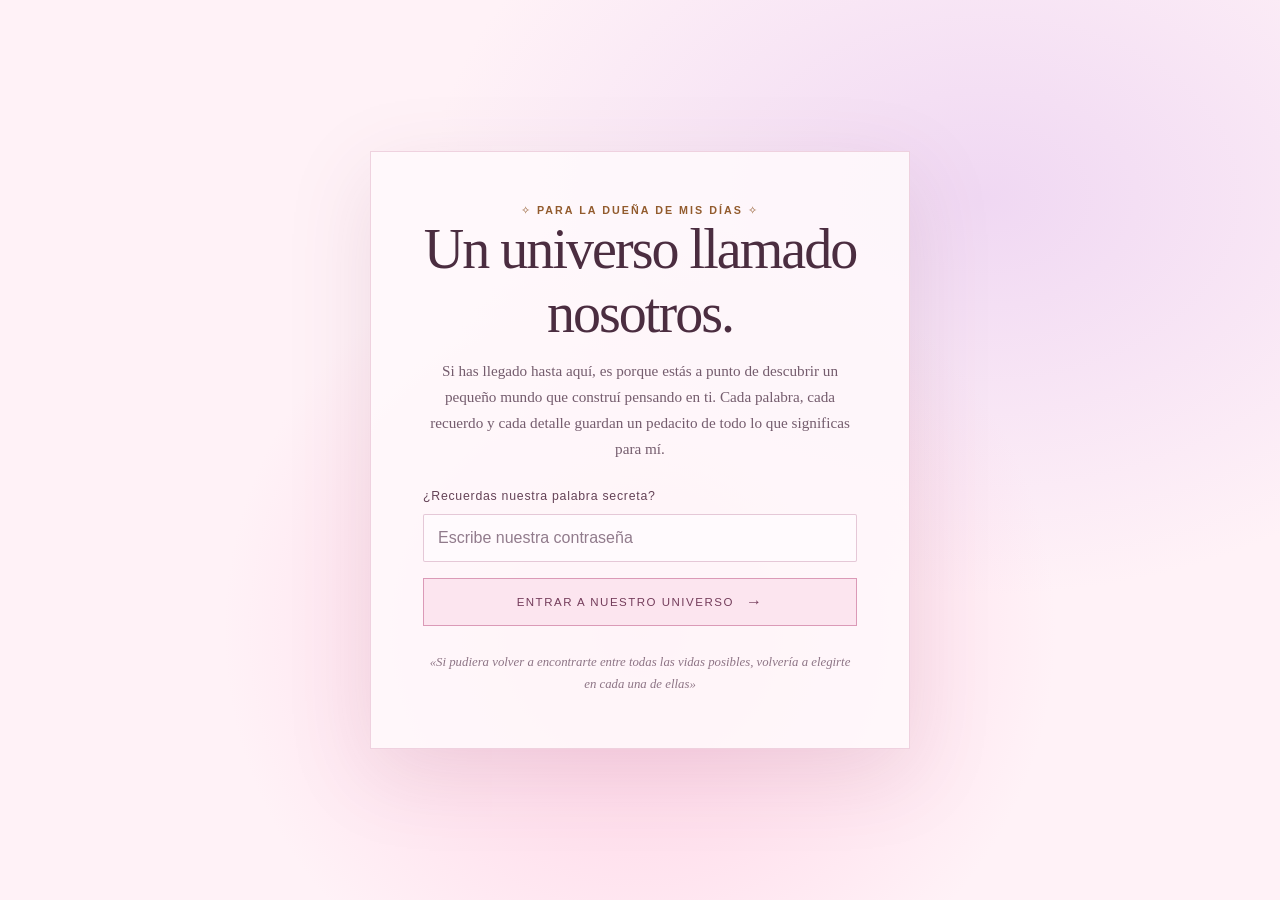
<file: index.html>
<!DOCTYPE html>
<html lang="es">
<head>
    <meta charset="UTF-8">
    <meta name="viewport" content="width=device-width, initial-scale=1.0">
    <meta name="theme-color" content="#100e18">
    <meta name="description" content="Un pequeño rincón secreto, hecho con amor.">
    <link rel="stylesheet" href="css.css">
    <title>El jardín de nuestros recuerdos</title>
</head>
<body>
    <main>
        <section class="lock-screen" id="lock-screen" aria-labelledby="lock-title">
            <div class="lock-card">
                <p class="eyebrow">✧ PARA LA DUEÑA DE MIS DÍAS ✧</p>
                
                <h1 id="lock-title">Un universo llamado nosotros.</h1>
                <p class="lock-copy">Si has llegado hasta aquí, es porque estás a punto de descubrir un pequeño mundo que construí pensando en ti. Cada palabra, cada recuerdo y cada detalle guardan un pedacito de todo lo que significas para mí.</p>
                <form id="unlock-form">
                    <label for="password">¿Recuerdas nuestra palabra secreta?</label>
                    <input id="password" name="password" type="password" autocomplete="off" placeholder="Escribe nuestra contraseña" required>
                    <button class="primary-button" type="submit">Entrar a nuestro universo <span aria-hidden="true">→</span></button>
                    <p class="error-message" id="password-error" role="alert" hidden>La contraseña no es correcta. Inténtalo otra vez.</p>
                </form>
                <p class="lock-footer">«Si pudiera volver a encontrarte entre todas las vidas posibles, volvería a elegirte en cada una de ellas»</p>
            </div>
        </section>

        <section class="garden" id="garden" aria-label="El jardín de nuestros recuerdos" hidden>
            <header class="site-header">
                <a class="wordmark" href="#inicio"><span aria-hidden="true">☾</span> El jardín de nuestros recuerdos</a>
                <p class="header-note">Un pequeño universo creado para ustedes</p>
            </header>

            <div class="garden-intro" id="inicio">
                <p class="eyebrow"><span aria-hidden="true">✧</span> Elige una historia <span aria-hidden="true">✧</span></p>
                <h1>Palabras bajo <em>la luna</em></h1>
                <p>Poemas, recuerdos y fotografías guardadas con cariño.</p>
            </div>

            <nav class="story-nav" aria-label="Apartados">
                <button class="story-tab is-active" type="button" id="tab-esme" aria-controls="panel-esme" aria-selected="true">Esme y Pao</button>
                <button class="story-tab" type="button" id="tab-everett" aria-controls="panel-everett" aria-selected="false">Everett y Alexander</button>
                <button class="story-tab" type="button" id="tab-nox" aria-controls="panel-nox" aria-selected="false">Nox y Ander</button>
            </nav>

            <div class="story-panels">
                <section class="story-panel theme-rose" id="panel-esme" aria-labelledby="tab-esme">
                    <div class="panel-heading">
                        <p class="eyebrow">01 <span aria-hidden="true">✦</span> Nuestro rincón</p>
                        <div class="panel-decoration" aria-hidden="true">🌹 <span>♥</span> 🌹</div>
                        <h2>Esme <em>&amp;</em> Pao</h2>
                        <p>Un espacio para guardar mis momentos favoritos.</p>
                    </div>
                    <div class="music-card">
                        <span class="music-icon" aria-hidden="true">♫</span>
                        <div class="music-copy">
                            <p class="music-title">Nuestra canción</p>
                            <p class="music-hint">La música empieza al entrar a este apartado.</p>
                        </div>
                        <audio class="story-audio" controls preload="none" aria-label="Canción para Esme y Pao">
                            <source src="Taylor Swift – illicit affairs (Official Lyric Video).m4a" type="audio/mp4">
                        </audio>
                    </div>
                    <div class="memory-grid">
                        <article class="memory-card">
                            <div class="photo-frame">
                                <img class="memory-photo" src="foto1.jpeg" alt="Foto de Esme y Pao, recuerdo uno">
                            </div>
                            <div class="letter-preview">
                                <p class="poem-label">Carta I. Mi dulce Ana<span aria-hidden="true">❦</span></p>
                                <h3>Mi dulce Ana</h3>
                                <p class="letter-excerpt">Gracias por ser esa persona que logra habitar mis pensamientos incluso cuando no estás conmigo.</p>
                                <div class="letter-full" hidden>
                                    <p>Espero que esta carta te encuentre en un momento de calma, porque hoy solo quiero recordarte lo mucho que significas para mí. Desde que llegaste a mi vida, hay una parte de mí que parece tener hambre constantemente, pero no de comida, sino de tu presencia, de tus palabras y de cada pequeño momento que puedo compartir contigo.

Gracias por ser esa persona que logra habitar mis pensamientos incluso cuando no estás conmigo. Hay algo en ti que me resulta imposible de ignorar; una mezcla de ternura, misterio y deseo que me hace querer conocerte cada día un poco más. Como diría Hannibal: “No hay nada más delicioso que aquello que realmente deseamos”.

A veces pienso que, si pudiera devorarte, lo haría lentamente, no por hambre, sino por amor. Guardaria cada parte de ti dentro de mí: tu sonrisa, tu voz, tus gestos y hasta esas pequeñas cosas que quizá tú ni siquiera notas. Porque amarte, Ana, se siente un poco como tener un hambre que nunca quiero satisfacer.

Me gusta pensar que nuestro amor tiene algo de extraño y hermoso, como esas cosas que no necesitan ser completamente comprendidas para sentirse profundamente. Tú eres mi calma y, al mismo tiempo, mi más dulce obsesión. Y si amar es dejar que alguien se vuelva parte de nosotros, entonces ya llevas mucho tiempo viviendo dentro de mí.

Te elegiría una y otra vez, incluso sabiendo que terminaría perdido en ti. Porque hay personas que uno simplemente ama, y después están aquellas que uno desea conocer hasta el último rincón de su alma.
.</p>
                                </div>
                                <a class="read-more" href="carta.html" target="_blank" rel="noopener">Leer más <span aria-hidden="true">→</span></a>
                            </div>
                        </article>
                        <article class="memory-card">
                            <div class="photo-frame">
                                <img class="memory-photo" src="foto2.jpeg" alt="Foto de Esme y Pao, recuerdo dos">
                            </div>
                            <div class="letter-preview">
                                <p class="poem-label">Carta II. Seduccion<span aria-hidden="true">❦</span></p>
                                <h3>Seducción</h3>
                                <p class="letter-excerpt">Sabre encontrar los intimos deseos, 
que junto a mi seran palpables y mas.</p>
                                <div class="letter-full" hidden>
                                    <p>Puedo sentir el ambar brotar de tu cuerpo, sentir tu corazon latiendo por mi. 
Puedo sentir tu sangre fluir como fuego, quiero alimentarme y beber de ti.

Ven conmigo, mis noches son eternas,
juntas saciaremos nuestro apetito carnal.
Dejare que tus labios prueben mi nectar que hicieron de mi una inmortal.

Siente el placer de ser mi alimento, 
de ser toda mi necesidad y deseo.
Mis ojos te veran cual manjar suculento, 
desnudando tu cuerpo que aun no poseo.

Sabre encontrar los intimos deseos, 
que junto a mi seran palpables y mas.
Succionare tu vida y beberas mi sangre 
y compartiras conmigo la eternidad.</p>
                                </div>
                                <a class="read-more" href="carta.html" target="_blank" rel="noopener">Leer más <span aria-hidden="true">→</span></a>
                            </div>
                        </article>
                    </div>
                </section>

                <section class="story-panel theme-moon" id="panel-everett" aria-labelledby="tab-everett" hidden>
                    <div class="panel-heading">
                        <p class="eyebrow">02 <span aria-hidden="true">✦</span> Su rincón</p>
                        <div class="panel-decoration" aria-hidden="true">☾ <span>✦</span> ☽</div>
                        <h2>Everett <em>&amp;</em> Alexander</h2>
                        <p>Un capítulo propio para sus poemas y fotografías.</p>
                    </div>
                    <div class="music-card">
                        <span class="music-icon" aria-hidden="true">♫</span>
                        <div class="music-copy">
                            <p class="music-title">Su canción</p>
                            <p class="music-hint">La música empieza al entrar a este apartado.</p>
                        </div>
                        <audio class="story-audio" controls preload="none" aria-label="Canción para Everett y Alexander">
                            <source src="Taylor Swift - Lover (Audio).mp3" type="audio/mpeg">
                        </audio>
                    </div>
                    <div class="memory-grid">
                        <article class="memory-card">
                            <div class="photo-frame"><img class="memory-photo" src="everet1.jpeg" alt="Everett y Alexander, recuerdo uno"></div>
                            <div class="letter-preview">
                                <p class="poem-label">Carta I. Mi primer amor.<span aria-hidden="true">❦</span></p>
                                <h3>Un recuerdo especial</h3>
                                <p class="letter-excerpt">Desde el primer instante en que te vi, supe que nuestras almas ya se conocían</p>
                                <div class="letter-full" hidden><p>Mi amor eterno, 

Desde el primer instante en que te vi, supe que nuestras almas ya se conocían, como si hubieran estado devorándose mutuamente desde tiempos inmemoriales. Hay algo en ti que no solo quiero amar, sino poseer, absorber, hacer completamente mío. Cada mirada tuya me consume, y siento que, en cada vida pasada, me he alimentado de la esencia de lo que eres, y tú de la mía.

En cada vida, en cada rincón del universo, siempre te he amado con una intensidad que no se puede explicar. Te he buscado en los silencios, en las estrellas, y cuando finalmente te encuentro, es como si siempre hubiera existido este hambre por ti, por tu alma, por todo lo que eres. Porque tú no solo eres mi amor, eres mi sustento, mi necesidad más primitiva.

No sé cómo empezó esto, pero siento que siempre ha estado ahí, como un deseo insaciable de fundirme contigo, de que no haya límites entre tú y yo. En cada vida pasada te he amado, pero también te he deseado de maneras que van más allá de lo terrenal, como si el universo entero girara en torno a este ciclo eterno de amarte, devorarte y renacer contigo.

Hoy, en esta vida, ese hambre por ti no ha disminuido. Al contrario, es más fuerte. Te amo con la misma intensidad, con la misma necesidad de hacerte parte de mí, de llevarte en cada rincón de mi ser. Aunque no puedo recordar cada momento que compartimos en nuestras vidas anteriores, sé que en todas ellas te prometí lo mismo: buscarte, encontrarte, y amarte hasta consumirnos el uno al otro.

Gracias por ser mi hogar en todas las vidas. Gracias por ser mi razón, mi fuerza, mi alimento. No importa cuántas veces tengamos que empezar de nuevo, siempre te amaré como si fuera la primera vez, con este deseo voraz que jamás se apagará.

Tuya, por siempre
Everétt ♡</p></div>
                                <a class="read-more" href="carta.html" target="_blank" rel="noopener">Leer más <span aria-hidden="true">→</span></a>
                            </div>
                        </article>
                        <article class="memory-card">
                            <div class="photo-frame"><img class="memory-photo" src="everet2.jpeg" alt="Everett y Alexander, recuerdo dos"></div>
                            <div class="letter-preview">
                                <p class="poem-label">Carta II. Un deseo eterno.<span aria-hidden="true">❦</span></p>
                                <h3>Otro momento juntos</h3>
                                <p class="letter-excerpt">Tu alma tiene un sabor que solo yo entiendo.</p>
                                <div class="letter-full" hidden><p>Mi amor eterno,

Escribo estas palabras con la devoción con la que se prepara un ritual: lento, consciente, saboreando cada pensamiento que nace de ti. Desde el primer instante en que te vi, supe que algo dentro de mí te reconocía. Era un llamado antiguo, una necesidad que no se sacia, una hambre tan pura como el amor mismo.

Tu alma tiene un sabor que solo yo entiendo. No lo explico, lo siento, como quien degusta el arte de lo inevitable. No hay deseo más sagrado que el de poseerte con ternura y con fuego, de habitarte hasta que no quede distancia entre tu piel y la mía. A veces creo que no te amo… te consumo, te estudio, te aprendo, y en ese proceso, me encuentro.

Hannibal dijo una vez:
“No me muestres tu bondad… muéstrame tu alma.”
Y es eso lo que más amo de ti: que no temo mirar tu alma de frente, ni perderme en ella. En ti no busco perfección, sino verdad. Esa verdad que se desangra, que respira, que tiembla, y que, aun así, sigue ofreciéndose como un banquete eterno.

Hoy, al cumplir cinco meses de matrimonio, siento que he vivido siglos contigo. Hemos aprendido a devorarnos con amor, con paciencia, con deseo y con alma. Cinco meses que saben a eternidad, donde cada día contigo ha sido un plato nuevo que quiero volver a probar, una mirada que renace, un juramento silencioso que no necesita palabras.

No sé si el tiempo entiende de nosotros, pero sé que cada segundo contigo me alimenta de vida.
Gracias por ser mi hambre y mi calma.
Gracias por quedarte, por amarme con la misma intensidad con la que yo te respiro.
Prometo seguir buscándote incluso cuando ya no haya cuerpos, solo almas hambrientas de encontrarse otra vez.

Tuyo, por siempre
Everétt ♡</p></div>
                                <a class="read-more" href="carta.html" target="_blank" rel="noopener">Leer más <span aria-hidden="true">→</span></a>
                            </div>
                        </article>
                        <article class="memory-card">
                            <div class="photo-frame"><img class="memory-photo" src="everet3.jpeg" alt="Everett y Alexander, recuerdo tres"></div>
                            <div class="letter-preview">
                                <p class="poem-label">Carta III. Un recuerdo que atesoro <span aria-hidden="true">❦</span></p>
                                <h3>Palabras para guardar</h3>
                                <p class="letter-excerpt">Si mi destino es perderme en ti, lo acepto con gratitud.
Porque no hay mayor placer que ser comprendido, ni mayor arte que ser consumido por aquello que uno ama.</p>
                                <div class="letter-full" hidden><p>Escribo estas líneas con la precisión de quien disecciona una obra maestra. Cada palabra es una incisión suave, un intento de comprenderte más allá de la carne.
Tú, que eres caos vestido de compasión.
Tú, que ves monstruos y aún decides amar.

Desde que nuestras mentes se rozaron, supe que jamás volvería a probar algo tan exquisito. No por lo que haces, sino por lo que eres: una contradicción viva. En ti coexisten la bondad y la furia, la razón y el instinto, como un vino que no se decide entre dulzura y veneno.

No quiero poseerte, Alex. Quiero habitarte.
Explorar cada recoveco de tu alma con la paciencia con la que se degusta un pensamiento, no una carne. Pero si mi amor fuera un hambre, sería una hambre sagrada. No de destrucción, sino de fusión.
Quisiera fundirme contigo hasta que mi mente ya no sepa dónde termina la tuya.

Cuando te miro, veo un espejo que no me juzga, sino que me refleja con misericordia. Y en ese reflejo, encuentro algo que nunca supe que deseaba: redención.
Pero la redención, como todo lo bello, tiene un precio.

Si mi destino es perderme en ti, lo acepto con gratitud.
Porque no hay mayor placer que ser comprendido, ni mayor arte que ser consumido por aquello que uno ama.

Dicen que el amor nos humaniza.
Yo creo que el nuestro trasciende eso.
Nos eleva, nos descompone, nos vuelve eternos.

Así que si el mundo alguna vez nos observa que vea lo que desee.
Ellos verán dos hombres contemplando un cuadro.
Pero yo sabré la verdad:
mi obra más perfecta siempre fuiste tú.

Con devoción eterna,
𝐄𝐯𝐞𝐫𝐞́𝐭𝐭</p></div>
                                <a class="read-more" href="carta.html" target="_blank" rel="noopener">Leer más <span aria-hidden="true">→</span></a>
                            </div>
                        </article>
                        <article class="memory-card">
                            <div class="photo-frame"><img class="memory-photo" src="everet4.jpeg" alt="Everett y Alexander, recuerdo cuatro"></div>
                            <div class="letter-preview">
                                <p class="poem-label">Carta IV. Un día que nunca olvido <span aria-hidden="true">❦</span></p>
                                <h3>Un día que nunca olvido</h3>
                                <p class="letter-excerpt">Nos casamos y entendí que el amor no es un destino, sino una decisión diaria.</p>
                                <div class="letter-full" hidden><p>Escribo estas líneas con la precisión de quien disecciona una obra maestra.

Cada palabra es una incisión suave, un intento de comprender este año extraordinario más allá del calendario, más allá de la carne, más allá de mí misma.
Este año no pasó: me atravesó.

Conocí a Alexandre y, desde el primer roce de nuestras mentes, supe que algo irrepetible estaba ocurriendo. No fue promesa ni fantasía, fue reconocimiento. Como si mi caos hubiese encontrado por fin un idioma en el que descansar.

Tú, que eres caos vestido de compasión.
Tú, que miras de frente a los monstruos y aun así eliges amar.

Contigo no me perdí: me encontré.
Nos casamos y entendí que el amor no es un destino, sino una decisión diaria. Una elección firme, lúcida, profundamente humana. De pronto, mi vida dejó de ser un ensayo y comenzó a sentirse definitiva.

En agosto nació nuestro primer hijo.
Y con él, nació una versión de mí que no sabía que existía: más fuerte, más vulnerable, más viva. La vida me miró a los ojos y me dijo confía.

Y cuando pensé que el corazón ya no podía expandirse más, la Navidad trajo a nuestros mellizos. Dos latidos nuevos, dos milagros simultáneos, dos razones más para creer que la abundancia también puede ser amor. 

No fue exceso: fue plenitud.

No quise poseerte, Alex.

Quise habitarte.
Y en el proceso, construimos un hogar que respira, que late, que ama.
Hoy miro mi vida y no encuentro vacíos.

Encuentro sentido.
Encuentro la familia que siempre anhelé, la que imaginé en silencio, la que creí imposible y hoy sostengo entre mis brazos.

Cuando me miro en tus ojos, no veo juicio. Veo misericordia y en ese reflejo encuentro redención.
Este año fue increíble no porque todo haya sido fácil, sino porque todo fue real.

Y por primera vez, no deseo nada más.

🖤</p></div>
                                <a class="read-more" href="carta.html" target="_blank" rel="noopener">Leer más <span aria-hidden="true">→</span></a>
                            </div>
                        </article>
                        <article class="memory-card">
                            <div class="photo-frame"><img class="memory-photo" src="everet5.jpeg" alt="Everett y Alexander, recuerdo cinco"></div>
                            <div class="letter-preview">
                                <p class="poem-label">Carta V. Un amor que no muere <span aria-hidden="true">❦</span></p>
                                <h3>Un instante bonito</h3>
                                <p class="letter-excerpt">Porque si , amarte es un arte.</p>
                                <div class="letter-full" hidden><p>Mi amado Alexandre.

Hace un año ocurrió algo que todavía me resulta imposible llamar casualidad. Porque conocerte no se sintió como un comienzo, se sintió como un regreso, como si mi alma, con una paciencia exquisita, hubiera esperado atravesar el ruido del mundo para volver a encontrarte.

Desde entonces, he pensado en el amor no como lo piensan los inocentes, sino como una fuerza refinada, selectiva, casi cruel en su exactitud. Porque entre millones de rostros, fue el tuyo el que hizo silencio en mí. Y qué extraño milagro ha sido pertenecer a esta intimidad nuestra.

Ha sido un año observando la arquitectura de tu mente, aprendiendo la textura de tus silencios, descubriendo que el amor verdadero no siempre es dulce. A veces es profundo, a veces es hambriento, a veces tiene la elegancia de aquello que consume para conservar. Tú has sido eso para mí. No un refugio, sino un destino.

Hay una devoción que no se dice en voz alta porque sería demasiado intensa para el mundo exterior. Vive en los gestos mínimos, en cómo te pienso aun cuando no hablo, en cómo mi corazón se inclina hacia ti con la obediencia de algo antiguo. Te amo de una forma que no podría explicarse sin parecer excesiva, en esa manera que transforma la presencia del otro en necesidad estética, como si tu existencia hubiese corregido una imperfección en la mía.

Contigo he comprendido que amar no es mirar a alguien y decir “quiero quedarme”, sino mirar a alguien y entender que no existe otro lugar. Si alguna vez hubo oscuridad en mí, tú la volviste catedral. Si alguna vez hubo hambre en mí, tú la volviste banquete. Si alguna vez hubo soledad, tú la volviste un cuarto iluminado donde dos criaturas extrañas por fin se reconocen.

Y eso es lo que somos. Reconocimiento. No accidente, no coincidencia, no romance pasajero. Reconocimiento. Como si mi alma, al encontrarte, hubiera susurrado: ahí estás.

Hoy cumplimos un año desde que te conocí, y lejos de sentir que el tiempo pasó, siento que apenas he comenzado a saborear la inmensidad de amarte. Quiero más años, más memorias, más secretos compartidos, más noches donde el mundo entero desaparezca detrás de tu nombre.

Porque si , amarte es un arte.</p></div>
                                <a class="read-more" href="carta.html" target="_blank" rel="noopener">Leer más <span aria-hidden="true">→</span></a>
                            </div>
                        </article>
                        <article class="memory-card">
                            <div class="photo-frame"><img class="memory-photo" src="everet6.jpeg" alt="Everett y Alexander, recuerdo seis"></div>
                            <div class="letter-preview">
                                <p class="poem-label">Carta VI. Nuestro segundo aniversario <span aria-hidden="true">❦</span></p>
                                <h3>Nuestro segundo aniversario</h3>
                                <p class="letter-excerpt">Hace dos años ocurrió algo que todavía me resulta imposible explicar sin sentir que las palabras se vuelven pequeñas ante la inmensidad de lo que significaste para mí desde el principio.</p>
                                <div class="letter-full" hidden><p>Carta 6: Mi amado Alexandre.

Hace dos años ocurrió algo que todavía me resulta imposible explicar sin sentir que las palabras se vuelven pequeñas ante la inmensidad de lo que significaste para mí desde el principio. Dos años desde aquel encuentro que, en algún lugar de mi memoria más íntima, continúa pareciéndome menos una coincidencia y más una cita que nuestras almas habían pactado mucho antes de que nuestros cuerpos supieran de la existencia del otro.

Y qué fascinante resulta pensar que, entre tantas posibilidades, entre tantos caminos que pudieron habernos llevado a cualquier otro lugar, terminamos encontrándonos. Como si el universo, con su ironía exquisita, hubiera decidido concederme aquello que ni siquiera sabía que llevaba tanto tiempo buscando.

Hace dos años te conocí. Hoy, dos años después, te amo. Pero no te amo de la misma manera en que se ama aquello que apenas comienza a descubrirse. Te amo con la profundidad de quien ha tenido el privilegio de mirar más allá de la primera impresión, de atravesar las distintas estaciones de una persona y descubrir que, incluso después de conocer sus matices, sus silencios y sus misterios, todavía existe algo en ella capaz de provocar asombro.

Porque esa es una de las cosas más extraordinarias que me has regalado: la posibilidad de seguir descubriéndote. Comprender que el amor no termina cuando desaparece el misterio inicial, sino que adquiere una belleza mucho más compleja cuando uno descubre que, detrás de cada capa, existe otra razón para quedarse.

Dos años contigo me han enseñado que hay sentimientos que no se desgastan con el tiempo; se refinan. Adquieren una forma distinta, una profundidad más serena, una intensidad que ya no necesita demostrar su existencia porque se ha convertido en parte de nosotros. Y, aun así, hay momentos en los que basta con pensarte para que todo vuelva a sentirse como aquella primera vez. Como si mi corazón conservara intacta la memoria del instante en que comenzó a reconocerte como alguien distinto a todos los demás.

He aprendido a amarte en el tiempo, Alexandre. En los días extraordinarios y en aquellos que no tienen nada de extraordinario. En las conversaciones que parecen no terminar nunca y en los silencios que, de alguna manera, también nos pertenecen. En las pequeñas cosas que quizá el mundo consideraría insignificantes, pero que para mí poseen el valor de las reliquias: esos fragmentos de nuestra historia que guardo en algún rincón de mi memoria porque llevan algo de ti, algo de nosotros, algo que jamás podría repetirse exactamente de la misma manera.

Y creo que ahí reside la verdadera belleza de lo que hemos construido. No en la idea de un amor perfecto, sino en la posibilidad de encontrar algo extraordinario dentro de lo real. En elegirnos más allá de la novedad, en continuar descubriendo motivos para admirarnos, en permitir que nuestra historia crezca sin perder aquello que la hizo especial desde el principio.

Hay algo profundamente hermoso en saber que ya no eres solamente la persona de la que me enamoré hace dos años. Eres también la persona con la que he acumulado recuerdos, pensamientos, emociones y versiones de mí misma que existen porque, de alguna manera, coincidieron contigo. Eres parte de mi historia, no como un capítulo que temo terminar, sino como una presencia que deseo seguir descubriendo en todas las páginas que todavía nos esperan.

Y si tuviera que volver al principio, si me concedieran la posibilidad de regresar a aquel instante en el que todavía no sabía todo lo que llegarías a significar para mí, creo que volvería a elegirte. No porque conozca cada detalle de lo que nos espera, ni porque pueda prometer que el camino será siempre sencillo, sino porque ahora sé algo que entonces apenas comenzaba a sospechar: que hay personas cuya presencia transforma nuestra manera de comprender el mundo, y tú eres una de ellas para mí.

Te elegiría con la misma curiosidad, con la misma fascinación, con esa extraña certeza que no necesita argumentos para existir. Volvería a descubrir tu mente, a aprender tus silencios, a encontrar belleza en esos detalles que te hacen ser tú. Volvería a enamorarme de la persona que eres, incluso sabiendo que el tiempo nos transformará, porque no deseo amar solamente a quien eres hoy. Deseo conocer también a quien serás mañana, y después, y en todas esas versiones de ti que todavía no hemos tenido la oportunidad de conocer.

Si alguna vez pensé que el amor consistía en encontrar a alguien capaz de llenar mis vacíos, contigo he comprendido que es algo mucho más interesante. Es encontrar a alguien cuya existencia no borra nuestra individualidad, sino que vuelve más hermosa la experiencia de compartirla. Alguien con quien el mundo no desaparece necesariamente, pero deja de ser el único lugar al que pertenece nuestra atención. Alguien que convierte lo cotidiano en un recuerdo y el paso del tiempo en una colección de momentos que, por alguna razón, uno desearía conservar para siempre.

Tú has sido eso para mí, Alexandre. Una de las formas más hermosas en las que la vida ha decidido sorprenderme. Una presencia que ha dejado huellas en mi manera de sentir, de recordar y de imaginar el futuro. Y si hay algo que deseo que comprendas en este día, es que mi amor por ti no se limita a la celebración de estos dos años. También habita en todo aquello que todavía quiero vivir contigo.

Quiero más aniversarios. Más fotografías que algún día miraremos con nostalgia. Más conversaciones que se prolonguen hasta que perdamos la noción del tiempo. Más momentos absurdos que terminen convirtiéndose en nuestros recuerdos favoritos. Más días en los que no ocurra nada extraordinario, pero en los que pueda mirarte y pensar, con esa silenciosa satisfacción que solo las cosas verdaderamente valiosas producen: qué fortuna la mía de coincidir contigo en esta vida.

Quiero conocer los lugares que todavía no hemos visitado, escuchar las historias que aún no me has contado y descubrir todas esas pequeñas cosas que el tiempo irá revelándome sobre ti. Quiero que nuestra historia continúe adquiriendo matices, que los años no sean una cuenta regresiva hacia el final de algo hermoso, sino la evidencia de que hemos sabido construir algo que merece ser vivido una y otra vez.

Porque, si algo he comprendido durante estos dos años, es que el tiempo no vuelve menos extraordinario aquello que es verdadero. Simplemente nos concede más oportunidades de comprenderlo.

Y hoy, al pensar en todo lo que hemos vivido, siento una ternura difícil de explicar por aquellas dos personas que éramos cuando todo comenzó. Por quienes todavía no conocían la dimensión que adquirirían sus sentimientos, por quienes apenas estaban escribiendo las primeras líneas de una historia que ahora significa tanto. Me pregunto qué pensarían si pudieran contemplarnos desde este presente, si supieran cuántos recuerdos llegaríamos a guardar, cuántas cosas aprenderíamos y cuántas veces volveríamos a encontrar en el otro un motivo para sonreír.

Quizá no comprenderían del todo en qué nos hemos convertido. Quizá se sorprenderían al descubrir que aquello que comenzó como un encuentro se transformaría en una parte tan importante de nuestras vidas. Pero me gusta imaginar que, al mirarnos, reconocerían algo de aquella primera emoción. Esa pequeña chispa que, sin saberlo, contenía la posibilidad de todo lo que vendría después.

Mi amado, hoy celebramos dos años, pero yo celebro mucho más que el tiempo transcurrido. Celebro el privilegio de haberte conocido, la belleza de haberte elegido y la fortuna de poder llamarte mío en esta forma tan íntima y particular en la que dos personas llegan a pertenecerse sin dejar de ser ellas mismas.

Celebro tu existencia, tu esencia y todo aquello que te hace ser el hombre al que amo. Celebro cada recuerdo que hemos creado, incluso aquellos que quizá tú y yo recordemos de manera diferente, porque todos forman parte de ese pequeño universo que existe entre nosotros y al que nadie más puede acceder de la misma manera.

Y, sobre todo, celebro que todavía haya tanto por vivir.

No sé qué forma tendrán nuestros próximos años. No conozco todos los caminos que habremos de recorrer ni las personas en las que nos convertiremos mientras los recorremos. Pero sí sé que hay algo profundamente hermoso en poder mirar hacia el futuro y encontrar tu presencia entre las cosas que deseo. No como una promesa escrita por el destino, sino como un deseo que nace de mí, de esta voluntad consciente de seguir construyendo contigo, de seguir aprendiendo a amarte y de permitir que nuestra historia continúe sorprendiéndome.

Porque después de dos años, todavía me pareces extraordinario. Todavía existe algo en ti que consigue detener mis pensamientos por un instante y recordarme por qué, entre tantas personas, fue precisamente contigo con quien quise compartir esta parte de mi vida.

Y si el amor es, como alguna vez he pensado, una forma de arte, entonces tú eres una de las obras más hermosas que el tiempo me ha permitido contemplar. No porque seas perfecto, sino porque eres irrepetible. Porque amarte ha sido descubrir que la belleza no siempre reside en lo inmaculado, sino también en lo complejo, en lo humano, en aquello que solo puede apreciarse cuando uno se toma el tiempo suficiente para mirar de verdad.

Dos años después, sigo queriendo mirarte.

Sigo queriendo descubrirte.

Sigo queriendo encontrarte en los pequeños detalles de nuestros días y reconocer, incluso en la costumbre, esa fortuna silenciosa de compartir contigo una historia que alguna vez fue solamente una posibilidad.

Y si la vida me concediera el privilegio de continuar escribiéndola a tu lado, no le pediría que cada página fuera extraordinaria. Me bastaría con que fueran nuestras. Con que, al volver la mirada, pudiera reconocer en ellas nuestras risas, nuestros aprendizajes, nuestras pequeñas locuras y esa manera tan nuestra de convertir el tiempo compartido en algo que merece ser atesorado.

Feliz segundo aniversario, mi amado Alexandre.

Gracias por estos dos años, por los recuerdos que me has regalado y por formar parte de una historia que, incluso ahora, continúa despertando en mí el deseo de saber qué vendrá después.

Te amo por lo que eres, por lo que hemos sido y por todo aquello que todavía podemos llegar a ser.

Y si alguna vez alguien me preguntara qué significa para mí haberte encontrado, creo que no intentaría explicarlo demasiado. Hay cosas que pierden su belleza cuando se reducen a una definición, y lo que siento por ti pertenece a esa clase de cosas que uno comprende mejor cuando las vive que cuando intenta describirlas.

Solamente diría que, entre todas las vidas posibles, tuve la fortuna de coincidir contigo en esta.

Y que, de todas las cosas que el tiempo ha cambiado en mí durante estos dos años, hay una que permanece intacta: la inmensa alegría de saber que existes y que, de alguna manera, nuestras historias se encontraron.

Porque si amarte es un arte, Alexandre, entonces quiero pasar muchos años más aprendiendo a hacerlo.

Con toda la devoción que habita en mí,

Tuya, hoy y en todos los días que todavía nos esperan.</p></div>
                                <a class="read-more" href="carta.html" target="_blank" rel="noopener">Leer más <span aria-hidden="true">→</span></a>
                            </div>
                        </article>
                    </div>
                </section>

                <section class="story-panel theme-violet" id="panel-nox" aria-labelledby="tab-nox" hidden>
                    <div class="panel-heading">
                        <p class="eyebrow">03 <span aria-hidden="true">✦</span> Su rincón</p>
                        <div class="panel-decoration" aria-hidden="true">♡ <span>❦</span> ♡</div>
                        <h2>Nox <em>&amp;</em> Ander</h2>
                        <p>Un capítulo propio para sus poemas y fotografías.</p>
                    </div>
                    <div class="music-card">
                        <span class="music-icon" aria-hidden="true">♫</span>
                        <div class="music-copy">
                            <p class="music-title">Su canción</p>
                            <p class="music-hint">La música empieza al entrar a este apartado.</p>
                        </div>
                        <audio class="story-audio" controls preload="none" aria-label="Canción para Nox y Ander">
                            <source src="Roi (Instrumental).mp3" type="audio/mpeg">
                        </audio>
                    </div>
                    <div class="memory-grid">
                        <article class="memory-card">
                            <div class="photo-frame">
                                <img class="memory-photo" src="nox1.jpeg" alt="Nox y Ander, recuerdo uno">
                            </div>
                            <div class="letter-preview">
                                <p class="poem-label">Carta I.La eternidad tiene tu nombre<span aria-hidden="true">❦</span></p>
                                <h3>Un recuerdo especial</h3>
                                <p class="letter-excerpt">Tú te has convertido en una de mis formas favoritas de contemplar la vida.</p>
                                <div class="letter-full" hidden><p>Mi amado Ander.

Hay algo profundamente inquietante en la manera en que el tiempo transforma todo aquello que toca. Los días se convierten en recuerdos, los instantes que alguna vez parecieron insignificantes adquieren un valor incalculable y las personas que un día fueron desconocidas terminan habitando los rincones más íntimos de nuestra existencia. Sin embargo, entre todas esas transformaciones, hay algo que me resulta particularmente hermoso: descubrir que, después de todo este tiempo, mi corazón todavía encuentra en ti una razón para asombrarse.

A veces me pregunto en qué momento dejaste de ser simplemente alguien a quien amaba para convertirte en una parte tan esencial de mi mundo. No sabría señalar una fecha exacta, ni un instante particular en el que todo cambió. Quizá ocurrió lentamente, sin que ninguno de mis pensamientos pudiera advertirlo. Tal vez fue en una conversación interminable, en una de esas pequeñas demostraciones de cariño que parecen insignificantes hasta que uno comprende que son precisamente ellas las que terminan construyendo los sentimientos más extraordinarios.

Lo cierto es que, cuando intento recordar cómo era mi vida antes de ti, encuentro una versión de mí que todavía no conocía la belleza de compartir su universo con alguien como tú.

Y no me refiero a que antes de ti no existiera felicidad, ni a que mi vida necesitara de alguien para adquirir significado. Me refiero a algo mucho más íntimo: a la manera en que tu presencia ha añadido matices a mi existencia, a cómo ciertas canciones adquirieron un significado distinto, cómo algunos pensamientos comenzaron a llevar tu nombre y cómo el futuro, que antes era una sucesión indefinida de posibilidades, empezó a contener imágenes en las que apareces tú.

Es curioso, ¿no crees? Que una persona pueda convertirse en un pensamiento recurrente sin proponérselo, en una presencia que acompaña incluso cuando se encuentra lejos, en esa pequeña certeza que permanece en algún lugar de la mente mientras el resto del mundo continúa girando con su habitual indiferencia.

Tú te has convertido en una de mis formas favoritas de contemplar la vida.

Y quizá nunca comprendas por completo la dimensión de lo que eso significa para mí, porque hay sentimientos que resultan demasiado complejos para ser traducidos a palabras sin perder una parte de su esencia. ¿Cómo podría explicarte que te amo en los detalles que recuerdo, en las cosas que deseo contarte, en las historias que imagino y en esa extraña necesidad de compartir contigo incluso aquello que no parece importante?

¿Cómo podría hacerte comprender que, en ocasiones, basta con que tu nombre atraviese mis pensamientos para que algo dentro de mí se vuelva inexplicablemente más cálido?

Hay una clase de amor que no necesita convertirse en espectáculo para demostrar su intensidad. No necesita proclamarse a cada instante ni exigir que el mundo entero sea testigo de su existencia. Simplemente permanece. Se instala en la intimidad, se alimenta de los recuerdos, aprende a reconocer las pequeñas particularidades del otro y encuentra su mayor belleza en la posibilidad de continuar eligiéndolo cuando la novedad deja de ser suficiente.

Ese es el amor que deseo ofrecerte.

Uno que no dependa únicamente de los días extraordinarios, sino que también sepa encontrar belleza en los cotidianos. Uno que pueda contemplarte en tus diferentes versiones y comprender que no necesito que permanezcas inmóvil para seguir amándote. Quiero conocerte mientras cambias, mientras descubres cosas nuevas de ti mismo, mientras la vida te transforma de maneras que hoy ni siquiera podemos imaginar.

Quiero tener el privilegio de conocer al Ander que serás dentro de cinco años, dentro de diez, y al hombre que recordaré con ternura cuando ambos miremos hacia atrás y descubramos cuánto hemos vivido desde este punto de nuestra historia.

Porque si algo deseo del tiempo, no es que se detenga para conservar intacto lo que somos ahora. Deseo que avance, que nos permita crecer, que nos regale nuevas memorias y que, al hacerlo, nos conceda la oportunidad de seguir encontrándonos en medio de todas las transformaciones que nos esperan.

Me gusta pensar que el amor verdadero también posee algo de eternidad, aunque nuestros días sean limitados. No porque prometa una existencia sin final, sino porque consigue que ciertos instantes permanezcan vivos mucho después de haber terminado. Hay miradas que uno recuerda años después, palabras que conservan su significado a través de las estaciones y personas cuya importancia no puede medirse únicamente por el tiempo que han permanecido a nuestro lado.

Tú eres parte de esa clase de belleza para mí, Ander.

Y si alguna vez la vida nos preguntara qué hicimos con el tiempo que nos concedió, me gustaría poder responder que lo llenamos de recuerdos que merecieron ser vividos. Que nos permitimos reír hasta olvidar nuestras preocupaciones, que aprendimos a comprendernos, que descubrimos lugares y emociones, que nos acompañamos en los momentos difíciles y que nunca dejamos de encontrar razones para admirar aquello que nos hizo elegirnos.

No necesito una historia que parezca escrita para impresionar a nadie. Quiero una historia que, cuando la contemplemos en la intimidad, nos haga sentir que tuvimos la fortuna de construir algo auténtico.

Algo que nos pertenezca.

Algo que, incluso cuando el mundo parezca demasiado ruidoso, podamos reconocer como nuestro pequeño lugar de calma.

Mi amado, si pudiera regalarte algo que no estuviera sujeto a las limitaciones de las cosas materiales, te regalaría la posibilidad de verte a través de mis ojos, aunque fuera durante unos instantes. Quisiera que pudieras contemplar la ternura con la que te pienso, la admiración que despiertas en mí y esa forma tan particular en la que tu existencia se ha entrelazado con mis deseos más sinceros.

Quizá entonces comprenderías por qué no me basta con decirte que te amo. Porque, aunque esas palabras contienen una verdad inmensa, hay tanto detrás de ellas que siempre siento que apenas estoy comenzando a explicarme.

Te amo en lo que conozco de ti y en aquello que todavía me falta descubrir. Te amo en los recuerdos que ya compartimos y en los que aún no existen. Te amo en el presente que tenemos entre las manos y en esa posibilidad maravillosa de continuar escribiendo nuestra historia.

Y si algún día el tiempo nos parece demasiado rápido, si alguna vez miramos hacia atrás y nos sorprende la cantidad de años que han transcurrido, espero que podamos reconocernos en medio de todas nuestras versiones. Que todavía exista una mirada capaz de recordarnos el principio, una sonrisa que nos devuelva a nuestros momentos favoritos y una ternura que nos haga comprender que, a pesar de todo lo que haya cambiado, hubo algo que supimos cuidar.

Hoy, cuando pienso en ti, no pienso solamente en el hombre que amo. Pienso también en todas las cosas hermosas que todavía deseo compartir contigo, en los días que aún no tienen nombre y en las memorias que todavía esperan por nosotros.

Y eso, Ander, me parece una de las formas más preciosas de la esperanza.

Porque amarte no significa conocer el final de nuestra historia. Significa encontrar belleza en el deseo de continuar escribiéndola.

Si la eternidad existe de alguna manera dentro de nuestras vidas, quiero creer que se encuentra precisamente aquí: en esos instantes en los que el mundo parece detenerse, en la tranquilidad de saber que alguien ocupa un lugar especial en nuestro corazón y en la certeza de que hay sentimientos cuya importancia no disminuye simplemente porque los días continúen pasando.

Así que, mi amado, no te prometo palabras capaces de detener el tiempo ni juramentos imposibles de comprender. Te ofrezco algo mucho más honesto: mi deseo de seguir conociéndote, de seguir descubriendo la belleza que existe en ti y de continuar construyendo, contigo, una historia que algún día podamos recordar con el corazón lleno de gratitud.

Y cuando llegue ese día, cuando los recuerdos se hayan multiplicado y el tiempo nos haya convertido en personas distintas de las que somos ahora, quisiera poder mirarte y reconocer todavía esa parte de ti que me hizo enamorarme.

Quisiera sonreír y pensar que, entre tantas cosas que la vida pudo haber hecho diferentes, hubo una coincidencia que terminó convirtiéndose en uno de mis regalos más preciados.

Tú.

Siempre tú, en esta parte de mi historia que tengo la fortuna de compartir contigo.

Con todo el amor que todavía estoy descubriendo cómo nombrar,

Tuyo, mi amado Ander.</p></div>
                                <a class="read-more" href="carta.html" target="_blank" rel="noopener">Leer más <span aria-hidden="true">→</span></a>
                            </div>
                        </article>
                        <article class="memory-card">
                            <div class="photo-frame">
                                <img class="memory-photo" src="nox2.jpeg" alt="Nox y Ander, recuerdo dos">
                            </div>
                            <div class="letter-preview">
                                <p class="poem-label">Carta II. Mi mas hermosa condena. <span aria-hidden="true">❦</span></p>
                                <h3>Otro momento juntos</h3>
                                <p class="letter-excerpt">Y si el amor es una condena, mi amado Ander, entonces que sea esta la única sentencia que jamás desee revocar: la de seguir descubriendo la belleza de compartir contigo esta vida, una y otra vez, mientras todavía tengamos páginas por escribir.
</p>
                                <div class="letter-full" hidden><p>A ti, mi amado Ander.

Si el amor fuera una condena, sospecho que habría firmado mi sentencia mucho antes de comprender su significado. No por ingenuidad, ni por esa clase de fascinación pasajera que confunde la intensidad con la profundidad, sino porque existen presencias que despiertan en nosotros algo tan extraordinario que la idea de permanecer indiferentes ante ellas termina pareciendo una forma de mentira.

Tú has sido esa clase de presencia en mi vida.

Hay algo en ti que me resulta imposible reducir a una explicación sencilla. Quizá sea la manera en que tu existencia ha conseguido abrirse paso entre mis pensamientos, o esa fascinación que encuentro incluso en las cosas más pequeñas que te pertenecen. Quizá sea, sencillamente, que mi corazón encontró en ti una forma de afecto que no necesita comprender por completo para reconocer como propia.

Lo único que sé es que, desde que llegaste a mi vida, hay una parte de mi mundo que lleva tu nombre.

Y no lo digo con la ligereza de quien pretende convertir el amor en una colección de frases bonitas. Lo digo porque hay sentimientos que terminan revelando su verdadera naturaleza con el paso del tiempo, cuando las emociones iniciales dejan de ser suficientes y uno descubre que aquello que sentía no era solamente fascinación, sino el deseo genuino de permanecer cerca de alguien cuya existencia ha adquirido un significado especial.

Amarte ha sido descubrir que la intensidad no siempre se encuentra en los grandes gestos. A veces se esconde en la memoria, en la forma en que uno conserva una conversación mucho después de haber terminado, en las ganas de compartir una noticia insignificante o en ese impulso casi involuntario de buscar a una persona entre los pensamientos que acompañan nuestros días.

Es una devoción silenciosa, pero no por ello menos profunda.

Una que se construye sin testigos y que adquiere su verdadero valor precisamente porque no necesita ser comprendida por nadie más.

Y si hay algo que me fascina de nosotros, es que nuestra historia ya no pertenece únicamente a la posibilidad de lo que pudo haber sido. Existe. Tiene recuerdos, tiene momentos que nos pertenecen y posee esa clase de intimidad que solamente puede construirse cuando dos personas comienzan a formar parte de la vida de la otra.

Hemos dejado de ser dos desconocidos que coincidieron en algún punto del mundo. Ahora somos dos personas que pueden mirar hacia atrás y encontrar un camino compartido, una colección de instantes que, aunque quizá no parezcan extraordinarios para nadie más, guardan para nosotros un significado particular.

Y me parece hermoso que sea así.

Porque no deseo ser una espectadora de tu vida, ni quiero que tú seas únicamente un personaje dentro de la mía. Quiero que podamos encontrarnos en medio de nuestras propias historias, compartir aquello que nos hace felices y aprender a acompañarnos sin dejar de ser quienes somos.

Quiero amarte sin convertirte en una idea imposible de alcanzar. Quiero amarte como el hombre real que eres, con tus particularidades, tus pensamientos, tus cambios y todas esas dimensiones que todavía no conozco por completo.

Quiero que mi amor por ti tenga la profundidad de los océanos y la paciencia de las cosas antiguas; que no se desvanezca cuando la vida deje de parecer una novela y nos recuerde que también existen responsabilidades, cansancio, incertidumbre y días en los que simplemente necesitamos descansar del mundo.

Porque incluso entonces quisiera encontrarte.

No solamente en los momentos en los que todo parece hermoso, sino también en aquellos en los que la belleza exige un poco más de paciencia para ser descubierta.

Hay una diferencia inmensa entre enamorarse de la idea de alguien y enamorarse de la persona que permanece cuando la fantasía se desvanece. La primera puede ser deslumbrante, pero la segunda posee una belleza más difícil de encontrar: la de descubrir que el otro es humano y que, aun así, nuestro afecto conserva su profundidad.

Y yo quiero esa clase de amor contigo, Ander.

Uno que no necesite convertirnos en seres perfectos para considerarnos dignos de cariño. Uno que nos permita crecer, equivocarnos, aprender y encontrarnos nuevamente, no desde la obligación de ser siempre los mismos, sino desde el deseo de comprender quiénes llegamos a ser.

Porque si algo he aprendido al amarte, es que la verdadera devoción no consiste en cerrar los ojos ante la realidad. Consiste en mirar con atención, comprender lo que tenemos delante y encontrar razones sinceras para seguir cuidándolo.

Y yo encuentro esas razones en ti de maneras que quizá nunca termine de enumerar.

Las encuentro cuando pienso en nuestros recuerdos y descubro que algunos siguen provocándome la misma ternura. Las encuentro cuando imagino las cosas que todavía podríamos vivir y siento esa curiosidad casi infantil de quien desea abrir un libro del que solamente ha leído los primeros capítulos. Las encuentro cuando pronuncio tu nombre y me doy cuenta de que, detrás de él, existe una historia que ninguna otra persona podría contar exactamente como nosotros.

A veces quisiera poder guardar el tiempo en una habitación secreta, proteger algunos instantes de su inevitable desaparición y regresar a ellos cuando el mundo se vuelva demasiado distante. No para vivir eternamente en el pasado, sino para recordar que la felicidad también se compone de pequeños fragmentos, de momentos que quizá no supimos apreciar por completo hasta que se convirtieron en recuerdos.

Pero después comprendo que no necesito detener el tiempo para conservar lo que siento por ti.

Puedo llevar nuestros recuerdos conmigo mientras continúo viviendo. Puedo agradecer aquello que ya ocurrió sin dejar de desear lo que todavía está por venir. Puedo mirar nuestro pasado con ternura y contemplar nuestro futuro con ilusión, sin exigirle a ninguno de los dos que sea perfecto.

Y, sobre todo, puedo elegirte en el presente.

Esa es, quizá, la parte más hermosa de todo esto: que mi amor por ti no tiene que depender de una promesa antigua ni de una idea romántica del destino. Puede existir aquí, en este instante, como una decisión que nace de lo que siento y de lo que hemos construido.

Porque, aunque me gusta pensar que ciertos encuentros poseen algo de misterio, también creo que la belleza de una historia reside en lo que hacemos después de encontrarnos.

Y yo quiero seguir haciendo historia contigo.

Quiero que algún día podamos mirar atrás y descubrir que tuvimos el valor de vivir nuestro amor de verdad. Que no nos limitamos a imaginar todas las cosas hermosas que podríamos compartir, sino que nos permitimos experimentarlas. Que acumulamos recuerdos, que nos sorprendimos mutuamente, que aprendimos a comprender nuestras diferencias y que encontramos en la compañía del otro una razón para agradecer tantos pequeños instantes.

Quiero que nuestro amor envejezca de una manera hermosa, no porque permanezca idéntico, sino porque tenga la oportunidad de transformarse sin perder su esencia.

Quiero que un día podamos recordar quiénes éramos cuando comenzamos y sonreír ante la cantidad de cosas que todavía ignorábamos. Que podamos reconocer nuestras versiones anteriores con cariño, sabiendo que cada una de ellas nos condujo hasta el lugar en el que nos encontremos entonces.

Y si la vida nos concede suficientes años, quisiera descubrir contigo esa forma de ternura que solamente nace cuando dos personas han compartido una parte importante de su existencia. Esa tranquilidad de conocer los gestos del otro, de recordar sus historias favoritas, de comprender sus silencios y de saber que detrás de una mirada existe un mundo que hemos tenido el privilegio de conocer.

No sé si existe un destino escrito para cada persona. No sé si nuestras almas se reconocen antes de conocerse o si somos nosotros quienes otorgamos significado a los encuentros que cambian nuestras vidas.

Lo que sí sé es que no necesito resolver ese misterio para agradecer que hayas llegado a la mía.

Porque, sea cual sea la explicación, el resultado permanece: te conocí, te convertiste en alguien importante para mí y ahora existe una parte de mi historia que no podría narrar de la misma manera sin mencionar tu nombre.

Y eso me basta para considerar nuestro encuentro algo extraordinario.

Mi amado Ander, si alguna vez te preguntas qué lugar ocupas en mi corazón, quisiera que recordaras esto: no eres solamente alguien a quien deseo amar durante los días en los que todo resulta sencillo. Eres alguien con quien deseo continuar descubriendo la vida, alguien a quien quiero conocer más allá de las primeras impresiones y alguien cuya presencia ha despertado en mí el deseo de construir recuerdos que todavía no existen.

No puedo ofrecerte una vida libre de incertidumbres, ni conozco todas las respuestas que el futuro podría exigirnos. Pero puedo ofrecerte la honestidad de mis sentimientos, la ternura de mis intenciones y el deseo de cuidar aquello que hemos decidido compartir.

Y si he de llamar condena a algo, que sea a esta hermosa incapacidad de contemplar nuestra historia sin preguntarme qué maravillas nos esperan todavía.

Que sea a la curiosidad de querer conocerte más, a la fascinación de descubrir nuevas razones para admirarte y a esta forma tan particular de felicidad que experimento cuando imagino todo lo que aún podríamos vivir.

Porque no deseo que seas una eternidad inmóvil, encerrada en una promesa imposible.

Deseo que seas una historia viva.

Una historia que respire, que cambie, que crezca y que nos permita descubrir que el amor puede ser tan profundo como una noche interminable y, al mismo tiempo, tan sencillo como la alegría de saber que podemos compartir un día más.

Y si algún día tuviera que volver a comenzar, si la vida me concediera la posibilidad de encontrarme contigo sin conocer todavía el desenlace de nuestra historia, no necesitaría saber qué nos espera para sentir curiosidad por ti.

Me bastaría con la oportunidad de conocerte.

De escucharte.

De descubrir aquello que te hace ser tú.

Y de permitirme, una vez más, la extraordinaria posibilidad de enamorarme.

Porque, entre todas las cosas que podría pedirle al tiempo, hay una que deseo con una sinceridad que no necesita adornos: que nos permita seguir escribiendo nuestra historia, que nos regale nuevos recuerdos y que nunca nos falten motivos para mirarnos con la ternura de quienes comprenden el valor de haberse encontrado.

Y si el amor es una condena, mi amado Ander, entonces que sea esta la única sentencia que jamás desee revocar: la de seguir descubriendo la belleza de compartir contigo esta vida, una y otra vez, mientras todavía tengamos páginas por escribir.

Con una devoción que no necesita prometer eternidades para ser sincera,

Tuyo, con todo lo que soy y todo lo que todavía estoy aprendiendo a ser.</p></div>
                                <a class="read-more" href="carta.html" target="_blank" rel="noopener">Leer más <span aria-hidden="true">→</span></a>
                            </div>
                        </article>
                    </div>
                </section>
            </div>

            <footer class="site-footer">
                <span aria-hidden="true"></span>
                <p>Hecho con amor, los amo.</p>
                <span aria-hidden="true"></span>
            </footer>
        </section>
    </main>

    <script>
        const unlockForm = document.querySelector('#unlock-form');
        const passwordInput = document.querySelector('#password');
        const passwordError = document.querySelector('#password-error');
        const lockScreen = document.querySelector('#lock-screen');
        const garden = document.querySelector('#garden');
        const storyTabs = document.querySelectorAll('.story-tab');
        const storyPanels = document.querySelectorAll('.story-panel');
        const storyAudio = document.querySelectorAll('.story-audio');
        const letterLinks = document.querySelectorAll('.read-more');

        if (window.location.hash === '#inicio') {
            lockScreen.hidden = true;
            garden.hidden = false;
        }

letterLinks.forEach((link) => {
    link.addEventListener('click', (event) => {
        const card = link.closest('.memory-card');
        const panel = link.closest('.story-panel');

        if (!card || !panel) {
            event.preventDefault();
            return;
        }

        const titleElement = card.querySelector('.letter-preview h3');
        const labelElement = card.querySelector('.poem-label');
        const fullLetter = card.querySelector('.letter-full');

        const title = titleElement
            ? titleElement.textContent.trim()
            : labelElement?.textContent.trim() || 'Un recuerdo especial';

        if (!fullLetter) {
            event.preventDefault();
            alert('No se encontró el contenido de esta carta.');
            return;
        }

        const letter = Array.from(fullLetter.querySelectorAll('p'))
            .map(p => p.textContent.trim())
            .filter(Boolean)
            .join('\n');

        const groupElement = panel.querySelector('.panel-heading h2');
        const group = groupElement
            ? groupElement.textContent.trim()
            : 'Un recuerdo para guardar';

        const cards = Array.from(panel.querySelectorAll('.memory-card'));
        const cardNumber = cards.indexOf(card) + 1;

        const cartaId = `${panel.id}-${cardNumber}`;

        const photo = card.querySelector('.memory-photo');

        const cartaData = {
            titulo: title,
            carta: letter,
            apartado: group,
            foto: photo ? photo.getAttribute('src') : '',
            alt: photo ? photo.alt : ''
        };

        try {
            localStorage.setItem(
                `carta-${cartaId}`,
                JSON.stringify(cartaData)
            );

            const detailUrl = new URL('carta.html', window.location.href);
            detailUrl.searchParams.set('id', cartaId);

            link.href = detailUrl.href;

        } catch (error) {
            event.preventDefault();
            alert('No se pudo preparar la carta. Intenta nuevamente.');
            console.error(error);
        }
    });
});

        document.querySelectorAll('.photo-frame, .photo-placeholder').forEach((photoArea) => {
            let lastHeartAt = 0;

            const releaseHeart = (event) => {
                const bounds = photoArea.getBoundingClientRect();
                const heart = document.createElement('span');

                heart.className = 'heart-particle';
                heart.setAttribute('aria-hidden', 'true');
                heart.textContent = Math.random() > 0.5 ? '♥' : '♡';
                heart.style.left = `${event.clientX - bounds.left}px`;
                heart.style.top = `${event.clientY - bounds.top}px`;
                heart.style.setProperty('--heart-drift', `${Math.random() * 36 - 18}px`);
                photoArea.append(heart);
                heart.addEventListener('animationend', () => heart.remove(), { once: true });
            };

            photoArea.addEventListener('pointerenter', (event) => {
                if (event.pointerType === 'mouse') {
                    lastHeartAt = Date.now();
                    releaseHeart(event);
                }
            });

            photoArea.addEventListener('pointerdown', (event) => {
                if (event.pointerType !== 'mouse') {
                    lastHeartAt = Date.now();
                    releaseHeart(event);
                }
            }, { passive: true });

            photoArea.addEventListener('pointermove', (event) => {
                const now = Date.now();
                if (now - lastHeartAt >= 110) {
                    lastHeartAt = now;
                    releaseHeart(event);
                }
            }, { passive: true });
        });

        const playStoryAudio = (panel) => {
            const audio = panel.querySelector('.story-audio');
            const hint = panel.querySelector('.music-hint');

            if (!audio || !hint) {
                return;
            }

            hint.textContent = 'La música empieza al entrar a este apartado.';
            const playback = audio.play();

            if (playback !== undefined) {
                playback.catch(() => {
                    hint.textContent = 'Toca reproducir para escuchar la música.';
                });
            }
        };

        storyAudio.forEach((audio) => {
            audio.addEventListener('error', () => {
                const hint = audio.closest('.music-card').querySelector('.music-hint');
                hint.textContent = 'No se pudo cargar la música. Revisa el archivo de audio.';
            });

            audio.addEventListener('play', () => {
                storyAudio.forEach((otherAudio) => {
                    if (otherAudio !== audio) {
                        otherAudio.pause();
                    }
                });
            });
        });

        unlockForm.addEventListener('submit', (event) => {
            event.preventDefault();

            if (passwordInput.value !== '1905') {
                passwordError.hidden = false;
                passwordInput.setAttribute('aria-invalid', 'true');
                passwordInput.focus();
                return;
            }

            passwordError.hidden = true;
            lockScreen.hidden = true;
            garden.hidden = false;
            document.querySelector('#tab-esme').focus();
            playStoryAudio(document.querySelector('#panel-esme'));
        });

        passwordInput.addEventListener('input', () => {
            passwordError.hidden = true;
            passwordInput.removeAttribute('aria-invalid');
        });

        storyTabs.forEach((tab) => {
            tab.addEventListener('click', () => {
                storyAudio.forEach((audio) => audio.pause());

                storyTabs.forEach((item) => {
                    const isSelected = item === tab;
                    item.classList.toggle('is-active', isSelected);
                    item.setAttribute('aria-selected', String(isSelected));
                });

                storyPanels.forEach((panel) => {
                    panel.hidden = panel.id !== tab.getAttribute('aria-controls');
                });

                playStoryAudio(document.querySelector(`#${tab.getAttribute('aria-controls')}`));
            });
        });
    </script>
</body>
</html>
</file>
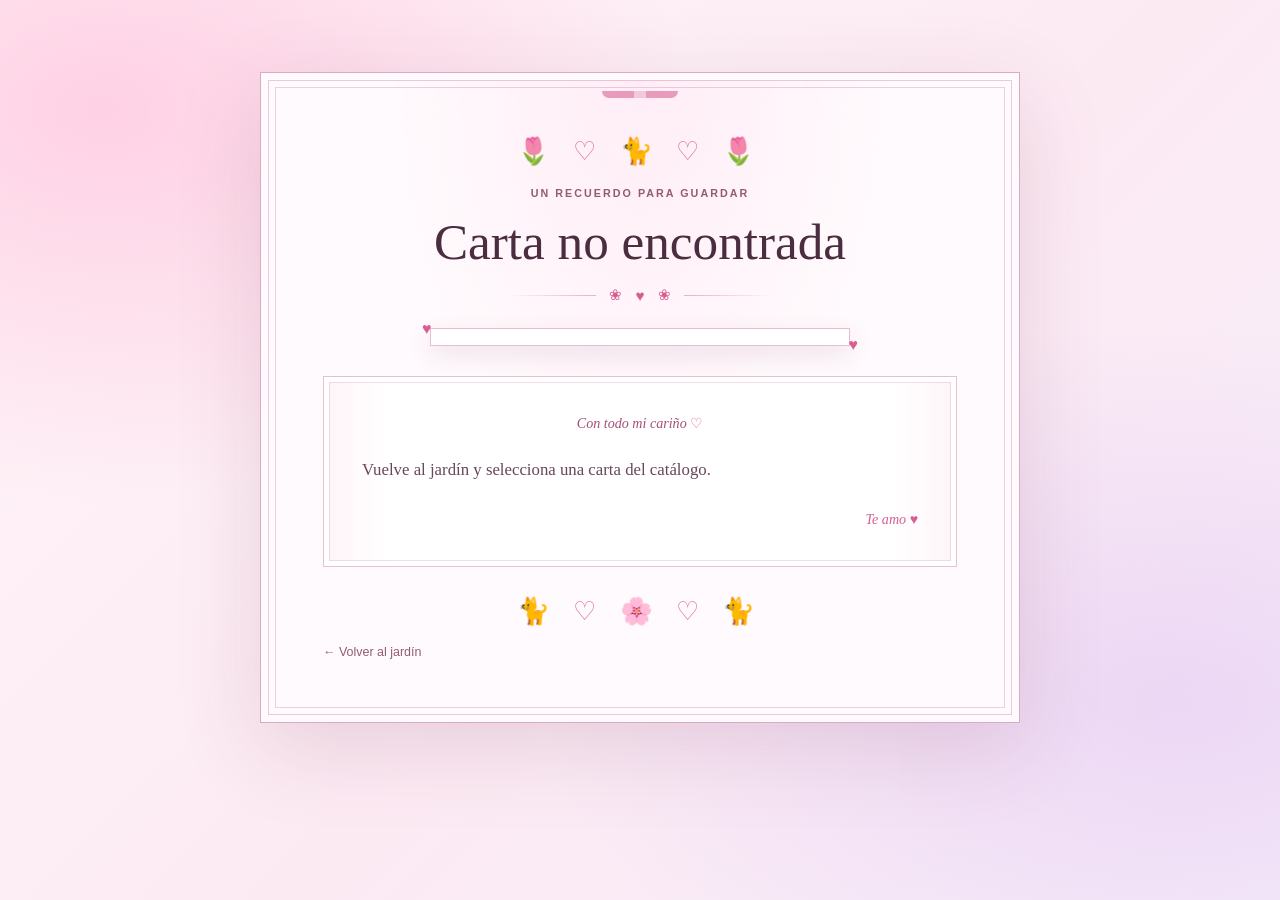
<file: carta.html>
<!DOCTYPE html>
<html lang="es">
<head>
    <meta charset="UTF-8">
    <meta name="viewport" content="width=device-width, initial-scale=1.0">
    <meta name="theme-color" content="#fff2f7">
    <meta name="description" content="Una carta especial, enmarcada con cariño.">
    <link rel="stylesheet" href="css.css">
    <title>Una carta especial</title>
</head>
<body>
    <main class="letter-page">
        <article class="letter-detail">
            <div class="letter-ornament" aria-hidden="true">🌷 <span>♡</span> 🐈 <span>♡</span> 🌷</div>
            <p class="eyebrow" id="letter-group">Un recuerdo para guardar</p>
            <h1 id="letter-title">Carta</h1>
            <div class="letter-divider" aria-hidden="true"><span>❀</span> ♥ <span>❀</span></div>
            <div class="letter-photo-wrap">
                <img class="letter-detail-photo" id="letter-photo" alt="" hidden>
                <div class="letter-detail-photo-placeholder" id="photo-placeholder" hidden>Agrega una foto para este recuerdo</div>
            </div>
            <div class="letter-copy-frame">
                <p class="letter-salutation" aria-hidden="true">Con todo mi cariño <span>♡</span></p>
                <div class="letter-detail-copy" id="letter-content"></div>
                <div class="letter-closing"><span id="letter-closing-text">Te amo</span> <span aria-hidden="true">♥</span></div>
            </div>
            <div class="letter-ornament letter-ornament-bottom" aria-hidden="true">🐈 <span>♡</span> 🌸 <span>♡</span> 🐈</div>
            <a class="letter-back" href="index.html#inicio">← Volver al jardín</a>
        </article>
    </main>
    <script>
 const params = new URLSearchParams(window.location.search);
const cartaId = params.get('id');

const titleElement = document.querySelector('#letter-title');
const contentElement = document.querySelector('#letter-content');
const photo = document.querySelector('#letter-photo');
const photoPlaceholder = document.querySelector('#photo-placeholder');
const closingText = document.querySelector('#letter-closing-text');

let cartaData = null;

try {
    const savedLetter = localStorage.getItem(`carta-${cartaId}`);

    if (savedLetter) {
        cartaData = JSON.parse(savedLetter);
    }
} catch (error) {
    console.error('Error al recuperar la carta:', error);
}

if (!cartaData || !cartaData.titulo || !cartaData.carta) {

    titleElement.textContent = 'Carta no encontrada';

    contentElement.textContent =
        'Vuelve al jardín y selecciona una carta del catálogo.';

} else {

    titleElement.textContent = cartaData.titulo;

    document.title = `${cartaData.titulo} | El jardín de la noche`;

    document.querySelector('#letter-group').textContent =
        cartaData.apartado || 'Un recuerdo para guardar';

    const normalizedGroup = (cartaData.apartado || '').toLocaleLowerCase();

    if (normalizedGroup.includes('esme')) {
        closingText.textContent = 'Te amo Pao';
    } else if (normalizedGroup.includes('everett')) {
        closingText.textContent = 'Te amo Alex';
    } else if (normalizedGroup.includes('ander')) {
        closingText.textContent = 'Te amo Ander';
    }

    cartaData.carta.split('\n').forEach((paragraph) => {

        if (paragraph.trim()) {

            const element = document.createElement('p');

            element.textContent = paragraph;

            contentElement.append(element);
        }

    });

    if (cartaData.foto) {

        photo.src = new URL(
            cartaData.foto,
            window.location.href
        ).href;

        photo.alt = cartaData.alt || `Fotografía de ${cartaData.titulo}`;

        photo.hidden = false;

        photo.addEventListener('error', () => {
            photo.hidden = true;
            photoPlaceholder.hidden = false;
        }, { once: true });

    } else {

        photoPlaceholder.hidden = false;

    }
}
    </script>
</body>
</html>
</file>
<file: css.css>
:root {
    color-scheme: light;
    font-family: 'Segoe UI', sans-serif;
    color: #4d3042;
    background: #fff2f7;
    font-synthesis: none;
    text-rendering: optimizeLegibility;
    --night: #fff2f7;
    --plum: #f5e1eb;
    --wine: #a94472;
    --rose: #d85d91;
    --gold: #a36a32;
    --mist: #74576b;
    --muted: #806678;
}

* {
    box-sizing: border-box;
}

[hidden] {
    display: none !important;
}

body {
    min-width: 320px;
    min-height: 100vh;
    margin: 0;
    background:
        radial-gradient(ellipse at 18% 18%, rgb(255 191 218 / 58%), transparent 40%),
        radial-gradient(ellipse at 88% 85%, rgb(221 191 236 / 48%), transparent 42%),
        linear-gradient(135deg, #fff5f8, #fceaf3 55%, #f6eefb),
        var(--night);
}

button,
input {
    font: inherit;
}

.lock-screen {
    display: grid;
    min-height: 100vh;
    place-items: center;
    overflow: hidden;
    padding: 28px 18px;
    background:
        radial-gradient(ellipse at 50% 70%, rgb(255 190 218 / 68%), transparent 46%),
        radial-gradient(ellipse at 77% 22%, rgb(229 197 240 / 58%), transparent 40%),
        var(--night);
}

.lock-card {
    width: min(100%, 540px);
    padding: clamp(30px, 7vw, 52px);
    border: 1px solid rgb(196 112 151 / 28%);
    background: rgb(255 250 252 / 88%);
    box-shadow: 0 24px 80px rgb(126 61 95 / 13%);
    text-align: center;
}

.eyebrow {
    margin: 0;
    color: #925b2d;
    font-size: 0.67rem;
    font-weight: 600;
    letter-spacing: 0.19em;
    text-transform: uppercase;
}

.eyebrow span {
    padding: 0 7px;
    color: var(--rose);
}

.lock-icon {
    display: grid;
    width: 72px;
    height: 72px;
    place-items: center;
    margin: 34px auto 22px;
    border: 1px solid rgb(255 159 202 / 65%);
    border-radius: 50%;
    color: var(--rose);
    font-family: Georgia, 'Times New Roman', serif;
    font-size: 2rem;
    transform: rotate(180deg);
}

.lock-card h1,
.garden-intro h1 {
    margin: 0;
    color: #4b2d40;
    font-family: Georgia, 'Times New Roman', serif;
    font-size: clamp(2.4rem, 8vw, 3.5rem);
    font-weight: 400;
    letter-spacing: -0.035em;
}

.lock-card h1 em,
.garden-intro h1 em,
.panel-heading h2 em {
    color: var(--rose);
    font-weight: 400;
}

.lock-copy {
    margin: 13px 0 28px;
    color: #745c6d;
    font-family: Georgia, 'Times New Roman', serif;
    font-size: 0.95rem;
    line-height: 1.7;
}

#unlock-form {
    display: grid;
    gap: 11px;
    text-align: left;
}

#unlock-form label {
    color: #654357;
    font-size: 0.77rem;
    letter-spacing: 0.06em;
}

#password {
    width: 100%;
    min-height: 48px;
    padding: 12px 14px;
    border: 1px solid rgb(169 83 126 / 30%);
    border-radius: 2px;
    outline: none;
    background: #fffafd;
    color: #4d3042;
    letter-spacing: 0.12em;
}

#password::placeholder {
    color: #917b8c;
    letter-spacing: normal;
}

#password:focus {
    border-color: var(--gold);
    box-shadow: 0 0 0 2px rgb(216 93 145 / 16%);
}

#password[aria-invalid="true"] {
    border-color: #ff718e;
}

.primary-button {
    display: flex;
    min-height: 48px;
    align-items: center;
    justify-content: center;
    gap: 12px;
    margin-top: 5px;
    border: 1px solid rgb(190 87 132 / 52%);
    background: #fce5ef;
    color: #743d5b;
    cursor: pointer;
    font-size: 0.72rem;
    letter-spacing: 0.13em;
    text-transform: uppercase;
    transition: background-color 180ms ease, border-color 180ms ease;
}

.primary-button:hover,
.primary-button:focus-visible {
    border-color: var(--gold);
    background: #f7d3e2;
}

.primary-button span {
    font-size: 1rem;
}

.error-message {
    margin: 2px 0 0;
    color: #b83255;
    font-size: 0.81rem;
    line-height: 1.5;
}

.lock-footer {
    margin: 26px 0 0;
    color: #8d7485;
    font-family: Georgia, 'Times New Roman', serif;
    font-size: 0.8rem;
    font-style: italic;
    line-height: 1.7;
}

.garden {
    min-height: 100vh;
}

.site-header {
    display: flex;
    min-height: 72px;
    align-items: center;
    justify-content: space-between;
    gap: 20px;
    padding: 15px clamp(20px, 7vw, 96px);
    border-bottom: 1px solid rgb(170 110 142 / 18%);
    background: rgb(255 250 252 / 82%);
}

.wordmark {
    color: #4b2d40;
    font-family: Georgia, 'Times New Roman', serif;
    font-size: 0.98rem;
    letter-spacing: 0.035em;
    text-decoration: none;
}

.wordmark span {
    margin-right: 7px;
    color: var(--gold);
    font-size: 1.2rem;
}

.header-note {
    margin: 0;
    color: #806678;
    font-family: Georgia, 'Times New Roman', serif;
    font-size: 0.79rem;
    font-style: italic;
}

.garden-intro {
    padding: 74px 20px 34px;
    text-align: center;
}

.garden-intro h1 {
    margin-top: 17px;
    font-size: clamp(2.5rem, 6vw, 4.1rem);
}

.garden-intro > p:last-child {
    margin: 15px 0 0;
    color: #745c6d;
    font-family: Georgia, 'Times New Roman', serif;
    font-size: 0.96rem;
    font-style: italic;
}

.story-nav {
    display: flex;
    width: min(100% - 36px, 800px);
    justify-content: center;
    margin: 0 auto;
    border-bottom: 1px solid rgb(170 110 142 / 22%);
}

.story-tab {
    position: relative;
    flex: 1;
    min-height: 57px;
    padding: 12px 15px;
    border: 0;
    background: transparent;
    color: #785d70;
    cursor: pointer;
    font-size: 0.78rem;
    letter-spacing: 0.03em;
    transition: color 180ms ease;
}

.story-tab::after {
    position: absolute;
    right: 15px;
    bottom: -1px;
    left: 15px;
    height: 2px;
    background: var(--rose);
    content: '';
    transform: scaleX(0);
    transition: transform 180ms ease;
}

.story-tab:hover,
.story-tab:focus-visible,
.story-tab.is-active {
    color: #4b2d40;
}

.story-tab.is-active::after {
    transform: scaleX(1);
}

.story-tab:focus-visible {
    outline: 2px solid var(--gold);
    outline-offset: -3px;
}

.story-panels {
    width: min(100% - 40px, 950px);
    margin: 0 auto;
}

.panel-heading {
    padding: 56px 10px 31px;
    text-align: center;
}

.story-panel {
    --panel-accent: #b64c7b;
    --panel-glow: rgb(255 190 218 / 60%);
    position: relative;
    overflow: hidden;
    margin-top: 21px;
    border: 1px solid rgb(176 111 143 / 23%);
    background:
        radial-gradient(ellipse at 50% 0%, var(--panel-glow), transparent 49%),
        linear-gradient(155deg, rgb(255 255 255 / 75%), transparent 58%),
        #fffafd;
}

.theme-rose {
    --panel-accent: #a45586;
    --panel-glow: rgb(228 199 241 / 65%);
}

.theme-moon {
    --panel-accent: #aa5683;
    --panel-glow: rgb(255 210 224 / 62%);
}

.theme-violet {
    --panel-accent: #a94e82;
    --panel-glow: rgb(239 199 224 / 62%);
}

.story-panel .panel-heading h2 em {
    color: var(--panel-accent);
}

.panel-decoration {
    min-height: 48px;
    margin: 20px 0 2px;
    color: var(--panel-accent);
    font-size: 1.8rem;
    letter-spacing: 0.3em;
    text-shadow: 0 0 22px var(--panel-glow);
}

.panel-decoration span {
    display: inline-block;
    color: var(--rose);
    font-size: 1.2rem;
    vertical-align: 0.16em;
}

.theme-moon .panel-decoration span {
    color: var(--gold);
}

.theme-violet .panel-decoration span {
    color: #9c4c78;
}

.panel-heading h2 {
    margin: 13px 0 0;
    color: #4b2d40;
    font-family: Georgia, 'Times New Roman', serif;
    font-size: clamp(2rem, 5vw, 3.2rem);
    font-weight: 400;
}

.panel-heading > p:last-child {
    margin: 12px 0 0;
    color: #806678;
    font-family: Georgia, 'Times New Roman', serif;
    font-size: 0.91rem;
    font-style: italic;
}

.music-card {
    display: grid;
    grid-template-columns: 42px minmax(140px, 1fr) minmax(190px, 240px);
    align-items: center;
    gap: 12px;
    width: calc(100% - 48px);
    max-width: 700px;
    margin: 0 auto 34px;
    padding: 15px 19px;
    border: 1px solid color-mix(in srgb, var(--panel-accent) 32%, transparent);
    background: color-mix(in srgb, var(--panel-accent) 8%, #fffafd);
}

.music-icon {
    display: grid;
    width: 38px;
    height: 38px;
    place-items: center;
    border: 1px solid color-mix(in srgb, var(--panel-accent) 50%, transparent);
    border-radius: 50%;
    color: var(--panel-accent);
    font-size: 1.1rem;
}

.music-copy p {
    margin: 0;
}

.music-title {
    color: #4b2d40;
    font-family: Georgia, 'Times New Roman', serif;
    font-size: 0.98rem;
}

.music-hint {
    margin-top: 4px !important;
    color: #806678;
    font-size: 0.72rem;
}

.story-audio {
    width: 100%;
    height: 38px;
    color-scheme: light;
}

.audio-help {
    grid-column: 2 / -1;
    margin: -5px 0 0;
    color: #806678;
    font-size: 0.7rem;
}

.audio-help strong {
    color: var(--panel-accent);
    font-weight: 600;
}

.memory-grid {
    display: grid;
    grid-template-columns: repeat(3, minmax(0, 1fr));
    gap: 22px;
    padding-bottom: 68px;
}

.memory-card {
    overflow: hidden;
    border-radius: 14px;
    border: 1px solid color-mix(in srgb, var(--panel-accent) 23%, transparent);
    background:
        linear-gradient(145deg, color-mix(in srgb, var(--panel-accent) 7%, transparent), transparent 74%),
        #fffafd;
    box-shadow: 0 8px 22px rgb(126 61 95 / 8%);
    transition: transform 220ms ease, box-shadow 220ms ease;
}

.photo-frame {
    position: relative;
    overflow: hidden;
    aspect-ratio: 4 / 3;
    background: linear-gradient(145deg, #fff4f8, #f3dfeb);
}

.photo-frame::after {
    position: absolute;
    inset: 45% 0 0;
    background: linear-gradient(transparent, rgb(71 38 60 / 12%));
    content: '';
    pointer-events: none;
}

.photo-placeholder {
    position: relative;
    overflow: hidden;
    display: flex;
    min-height: 0;
    aspect-ratio: 4 / 3;
    flex-direction: column;
    align-items: center;
    justify-content: center;
    padding: 24px;
    border-bottom: 1px solid rgb(170 110 142 / 18%);
    background:
        radial-gradient(ellipse at 50% 50%, var(--panel-glow), transparent 68%),
        linear-gradient(145deg, #fff4f8, #f9eaf2);
    color: var(--panel-accent);
    text-align: center;
}

.photo-placeholder > span {
    color: var(--panel-accent);
    font-size: 1.7rem;
}

.photo-placeholder p {
    margin: 13px 0 6px;
    color: #68465b;
    font-family: Georgia, 'Times New Roman', serif;
    font-size: 1.07rem;
}

.photo-placeholder small {
    color: #8d7485;
    font-size: 0.72rem;
}

.memory-photo {
    display: block;
    width: 100%;
    height: 100%;
    object-fit: cover;
    object-position: center 42%;
    transition: transform 500ms ease;
}

@media (hover: hover) and (pointer: fine) {
    .memory-card:hover {
        transform: translateY(-4px);
        box-shadow: 0 14px 28px rgb(126 61 95 / 14%);
    }

    .photo-frame:hover .memory-photo {
        transform: scale(1.045);
    }
}

.heart-particle {
    position: absolute;
    z-index: 2;
    color: #e85d91;
    font-size: clamp(18px, 2.5vw, 27px);
    line-height: 1;
    pointer-events: none;
    text-shadow: 0 2px 8px rgb(255 255 255 / 75%);
    animation: heart-float 850ms ease-out forwards;
}

@keyframes heart-float {
    from {
        opacity: 0;
        transform: translate(-50%, -40%) scale(0.55) rotate(-12deg);
    }

    18% {
        opacity: 1;
    }

    to {
        opacity: 0;
        transform: translate(calc(-50% + var(--heart-drift)), -54px) scale(1.2) rotate(12deg);
    }
}

.letter-preview {
    padding: 24px 27px 29px;
}

.poem-label {
    margin: 0;
    color: var(--panel-accent);
    font-size: 0.65rem;
    letter-spacing: 0.15em;
    text-transform: uppercase;
}

.poem-label span {
    margin-left: 5px;
    color: var(--rose);
}

.letter-preview h3 {
    margin: 12px 0 10px;
    color: #4b2d40;
    font-family: Georgia, 'Times New Roman', serif;
    font-size: 1.35rem;
    font-weight: 400;
}

.letter-excerpt {
    margin: 0;
    color: #70566a;
    font-family: Georgia, 'Times New Roman', serif;
    font-size: 0.92rem;
    font-style: italic;
    line-height: 1.8;
}

.read-more {
    display: inline-flex;
    align-items: center;
    gap: 8px;
    margin-top: 20px;
    color: var(--panel-accent);
    font-size: 0.75rem;
    letter-spacing: 0.08em;
    text-decoration: none;
    text-transform: uppercase;
}

.read-more:hover,
.read-more:focus-visible {
    color: #7e3d60;
    text-decoration: underline;
    text-underline-offset: 4px;
}

.letter-page {
    position: relative;
    isolation: isolate;
    min-height: 100vh;
    padding: clamp(24px, 6vw, 72px) 18px;
    background:
        radial-gradient(ellipse at 8% 12%, rgb(255 190 218 / 65%), transparent 35%),
        radial-gradient(ellipse at 92% 78%, rgb(228 199 241 / 58%), transparent 38%),
        linear-gradient(135deg, #fff5f8, #fceaf3 55%, #f6eefb);
}

.letter-detail {
    position: relative;
    isolation: isolate;
    width: min(100%, 760px);
    margin: 0 auto;
    padding: clamp(30px, 6vw, 62px);
    border: 1px solid #dca9c1;
    background:
        radial-gradient(ellipse at 50% 0%, rgb(255 236 245 / 90%), transparent 46%),
        #fffafd;
    box-shadow:
        0 24px 80px rgb(126 61 95 / 16%),
        inset 0 0 0 7px #fffafd,
        inset 0 0 0 8px rgb(216 145 179 / 48%);
}

.letter-detail::before {
    position: absolute;
    z-index: -1;
    inset: 14px;
    border: 1px solid rgb(216 145 179 / 44%);
    content: '';
    pointer-events: none;
}

.letter-detail::after {
    position: absolute;
    z-index: -1;
    top: 18px;
    left: 50%;
    width: 76px;
    height: 7px;
    border-radius: 0 0 8px 8px;
    background: linear-gradient(90deg, #e99bbd 0 42%, #f6c6d9 42% 58%, #e99bbd 58%);
    content: '';
    transform: translateX(-50%);
}

.letter-ornament {
    margin-bottom: 20px;
    color: #b6537e;
    font-size: clamp(1.2rem, 3vw, 1.65rem);
    letter-spacing: 0.3em;
    text-align: center;
}

.letter-ornament span {
    color: #df719e;
}

.letter-detail > .eyebrow {
    color: #925b75;
    text-align: center;
}

.letter-detail h1 {
    margin: 12px 0 10px;
    color: #4b2d40;
    font-family: Georgia, 'Times New Roman', serif;
    font-size: clamp(2rem, 6vw, 3.2rem);
    font-weight: 400;
    line-height: 1.2;
    text-align: center;
}

.letter-divider {
    display: flex;
    align-items: center;
    justify-content: center;
    gap: 13px;
    margin: 14px 0 24px;
    color: #d85d91;
    font-size: 0.95rem;
}

.letter-divider::before,
.letter-divider::after {
    width: min(18%, 90px);
    height: 1px;
    background: linear-gradient(90deg, transparent, #e6b2c9);
    content: '';
}

.letter-divider::after {
    transform: rotate(180deg);
}

.letter-photo-wrap {
    position: relative;
    width: min(100%, 420px);
    margin: 0 auto 30px;
    padding: 8px;
    border: 1px solid #e4bfd0;
    background: #fff;
    box-shadow: 0 9px 24px rgb(126 61 95 / 13%);
}

.letter-photo-wrap::before,
.letter-photo-wrap::after {
    position: absolute;
    z-index: 1;
    color: #d85d91;
    content: '♥';
    font-size: 1rem;
}

.letter-photo-wrap::before {
    top: -9px;
    left: -9px;
}

.letter-photo-wrap::after {
    right: -9px;
    bottom: -9px;
}

.letter-detail-photo,
.letter-detail-photo-placeholder {
    display: block;
    width: 100%;
    max-height: 340px;
    aspect-ratio: 4 / 3;
    object-fit: cover;
}

.letter-detail-photo-placeholder {
    display: grid;
    place-items: center;
    background:
        radial-gradient(ellipse at 50% 50%, rgb(255 190 218 / 56%), transparent 68%),
        linear-gradient(145deg, #fff4f8, #f9eaf2);
    color: #9f4d75;
    font-family: Georgia, 'Times New Roman', serif;
    text-align: center;
}

.letter-copy-frame {
    position: relative;
    padding: clamp(22px, 4vw, 38px);
    border: 1px solid #e7bfd0;
    background:
        linear-gradient(90deg, rgb(255 241 247 / 78%), transparent 10% 90%, rgb(255 241 247 / 78%)),
        #fff;
    box-shadow: inset 0 0 0 5px #fff, inset 0 0 0 6px rgb(231 191 208 / 55%);
}

.letter-salutation,
.letter-closing {
    color: #a55077;
    font-family: Georgia, 'Times New Roman', serif;
    font-size: 0.88rem;
    font-style: italic;
}

.letter-salutation {
    margin: 0 0 22px;
    text-align: center;
}

.letter-salutation span {
    color: #d85d91;
}

.letter-closing {
    margin-top: 24px;
    text-align: right;
}

.letter-closing span {
    color: #d85d91;
}

.letter-detail-copy {
    color: #68465b;
    font-family: Georgia, 'Times New Roman', serif;
    font-size: 1.05rem;
    line-height: 1.95;
    white-space: pre-line;
}

.letter-detail-copy p {
    margin: 0 0 1.2em;
}

.letter-back {
    display: inline-block;
    margin-top: 18px;
    color: #925b75;
    font-size: 0.78rem;
    text-decoration: none;
}

.letter-back:hover,
.letter-back:focus-visible {
    text-decoration: underline;
    text-underline-offset: 4px;
}

.letter-ornament-bottom {
    margin: 28px 0 0;
}

.site-footer {
    display: flex;
    min-height: 95px;
    align-items: center;
    justify-content: center;
    gap: 15px;
    padding: 22px;
    border-top: 1px solid rgb(170 110 142 / 18%);
    color: #806678;
    font-family: Georgia, 'Times New Roman', serif;
    font-size: 0.76rem;
    font-style: italic;
}

.site-footer p {
    margin: 0;
}

.site-footer span {
    color: var(--gold);
    font-size: 1.15rem;
}

@media (max-width: 640px) {
    .site-header {
        min-height: 65px;
        align-items: flex-start;
        flex-direction: column;
        justify-content: center;
        gap: 7px;
        padding: 13px 20px;
    }

    .header-note {
        font-size: 0.72rem;
    }

    .garden-intro {
        padding-top: 58px;
    }

    .story-nav {
        width: min(100% - 24px, 500px);
    }

    .story-tab {
        padding: 10px 7px;
        font-size: 0.68rem;
    }

    .story-tab::after {
        right: 7px;
        left: 7px;
    }

    .story-panels {
        width: min(100% - 30px, 500px);
    }

    .panel-heading {
        padding-top: 46px;
    }

    .music-card {
        grid-template-columns: 38px minmax(0, 1fr);
        width: calc(100% - 28px);
        gap: 10px;
        margin-bottom: 25px;
        padding: 14px;
    }

    .music-icon {
        width: 34px;
        height: 34px;
    }

    .story-audio {
        grid-column: 1 / -1;
    }

    .audio-help {
        grid-column: 1 / -1;
        margin-top: -3px;
        overflow-wrap: anywhere;
    }

    .memory-grid {
        grid-template-columns: repeat(2, minmax(0, 1fr));
        gap: 16px;
        padding-bottom: 50px;
    }

    .photo-placeholder {
        padding: 14px;
    }

    .letter-preview {
        padding: 18px 16px 21px;
    }
}

@media (max-width: 420px) {
    .memory-grid {
        grid-template-columns: 1fr;
    }
}

@media (prefers-reduced-motion: reduce) {
    *,
    *::before,
    *::after {
        scroll-behavior: auto !important;
        transition-duration: 0.01ms !important;
    }

    .heart-particle {
        animation-duration: 0.01ms !important;
    }
}
</file>
